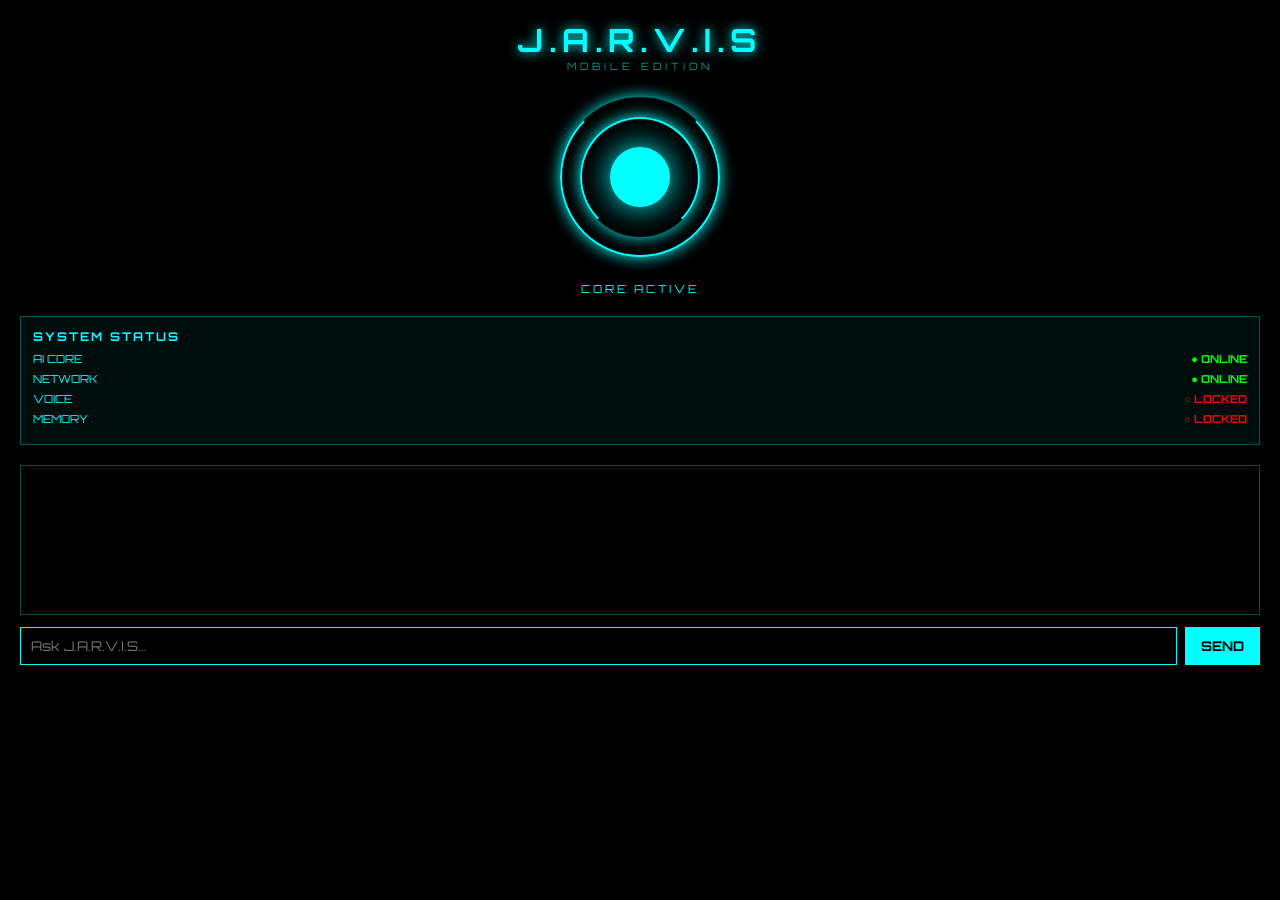
<file: frontend/Index.html>
<!DOCTYPE html>
<html>
<head>
<meta charset="UTF-8">
<meta name="viewport" content="width=device-width, initial-scale=1">
<title>J.A.R.V.I.S</title>
<link rel="stylesheet" href="style.css">
</head>
<body>
  <header>
    <h1>J.A.R.V.I.S</h1>
    <p>MOBILE EDITION</p>
  </header>

  <div class="core">
    <div class="ring r1"></div>
    <div class="ring r2"></div>
    <div class="center"></div>
  </div>

  <p class="core-text">CORE ACTIVE</p>

  <div class="status">
    <h2>SYSTEM STATUS</h2>
    <div class="row"><span>AI CORE</span><b class="on">● ONLINE</b></div>
    <div class="row"><span>NETWORK</span><b class="on">● ONLINE</b></div>
    <div class="row"><span>VOICE</span><b class="off">○ LOCKED</b></div>
    <div class="row"><span>MEMORY</span><b class="off">○ LOCKED</b></div>
  </div>

  <div class="chat" id="chat"></div>

  <div class="input-area">
    <input id="msg" placeholder="Ask J.A.R.V.I.S...">
    <button id="send">SEND</button>
  </div>

  <script src="script.js"></script>
</body>
</html>
</file>
<file: frontend/style.css>
@import url('https://fonts.googleapis.com/css2?family=Orbitron:wght@400;700&display=swap');

* {
  margin: 0;
  padding: 0;
  box-sizing: border-box;
  font-family: 'Orbitron';
}

body {
  background: #000;
  color: #0ff;
  padding: 20px;
}

header {
  text-align: center;
}

header h1 {
  letter-spacing: 6px;
  text-shadow: 0 0 12px #0ff;
}

header p {
  font-size: 10px;
  letter-spacing: 4px;
  opacity: .6;
}

.core {
  position: relative;
  width: 160px;
  height: 160px;
  margin: 25px auto;
}

.ring {
  position: absolute;
  border: 2px solid #0ff;
  border-radius: 50%;
  box-shadow: 0 0 15px #0ff;
}

.r1 {
  inset: 0;
  border-top-color: transparent;
  animation: spin 3s linear infinite;
}

.r2 {
  inset: 20px;
  border-bottom-color: transparent;
  animation: spin 2s linear infinite reverse;
}

.center {
  position: absolute;
  inset: 50px;
  background: #0ff;
  border-radius: 50%;
  box-shadow: 0 0 30px #0ff;
  animation: pulse 1.5s infinite;
}

@keyframes spin {
  to {
    transform: rotate(360deg);
  }
}

@keyframes pulse {
  50% {
    opacity: .4;
  }
}

.core-text {
  text-align: center;
  font-size: 11px;
  letter-spacing: 3px;
}

.status {
  border: 1px solid rgba(0,255,255,.3);
  background: rgba(0,255,255,.05);
  padding: 12px;
  margin: 20px 0;
}

.status h2 {
  font-size: 12px;
  letter-spacing: 2px;
  margin-bottom: 8px;
}

.row {
  display: flex;
  justify-content: space-between;
  font-size: 11px;
  margin: 6px 0;
}

.on {
  color: #0f0;
}

.off {
  color: #f00;
}

.chat {
  border: 1px solid rgba(0,255,255,.3);
  height: 150px;
  overflow-y: auto;
  padding: 10px;
  font-size: 12px;
}

.msg {
  margin: 6px 0;
  padding: 6px;
  border-left: 2px solid #0ff;
  background: rgba(0,255,255,.08);
}

.msg.user {
  border-left-color: #fff;
}

.input-area {
  display: flex;
  gap: 8px;
  margin-top: 12px;
}

input {
  flex: 1;
  background: #000;
  border: 1px solid #0ff;
  color: #0ff;
  padding: 10px;
}

button {
  background: #0ff;
  color: #000;
  border: none;
  padding: 10px 16px;
  font-weight: bold;
}
</file>
